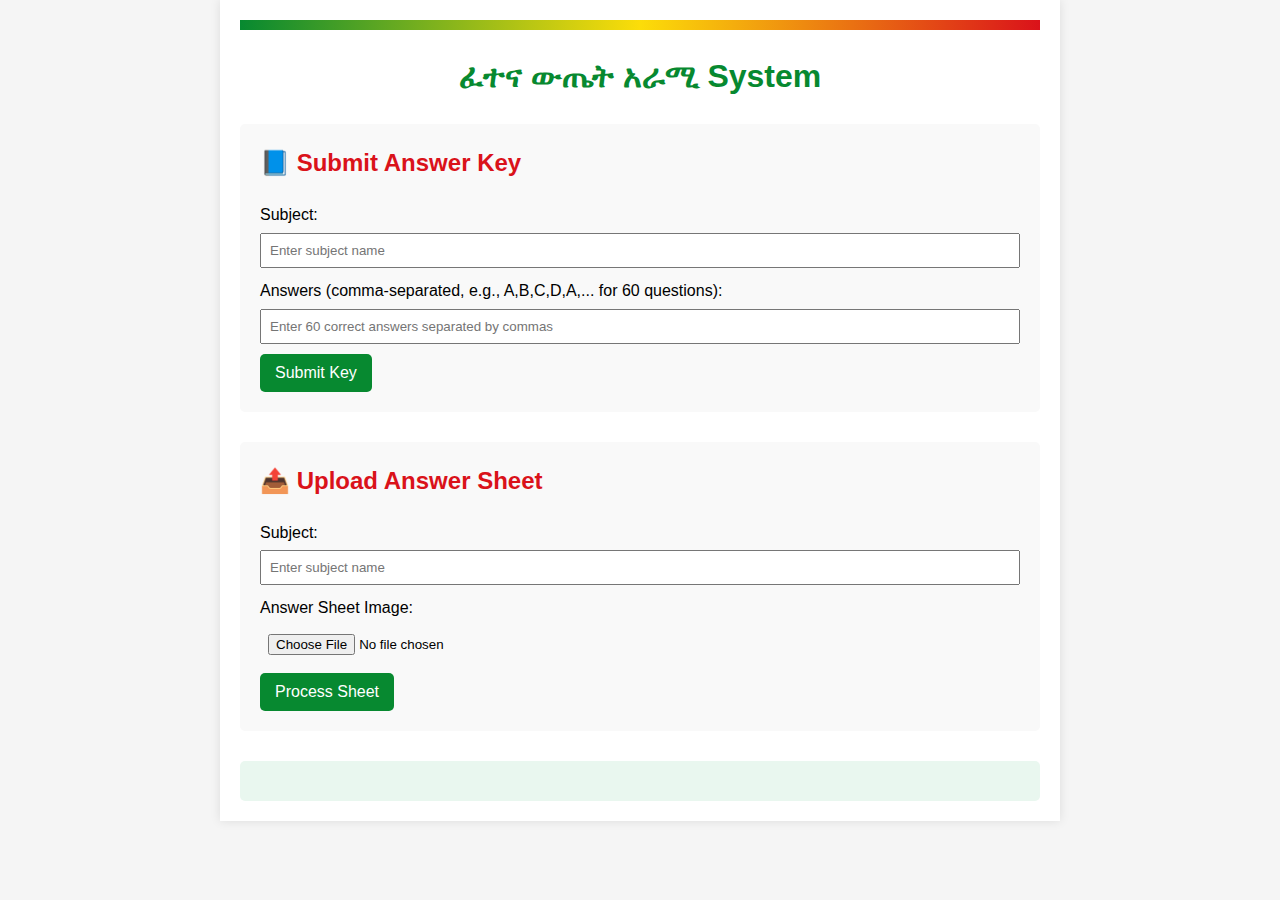
<file: templates/index.html>
<!DOCTYPE html>
<html lang="en">
<head>
    <meta charset="UTF-8">
    <meta name="viewport" content="width=device-width, initial-scale=1.0">
    <title>Answer Sheet Grader</title>
    <style>
        body {
            font-family: Arial, sans-serif;
            line-height: 1.6;
            margin: 0;
            padding: 0;
            background-color: #f5f5f5;
        }
        .container {
            max-width: 800px;
            margin: 0 auto;
            padding: 20px;
            background-color: white;
            box-shadow: 0 0 10px rgba(0,0,0,0.1);
        }
        .ethiopian-colors {
            height: 10px;
            background: linear-gradient(to right, #078930, #fcdd09, #da121a);
            margin-bottom: 20px;
        }
        h1 {
            color: #078930;
            text-align: center;
        }
        section {
            margin-bottom: 30px;
            padding: 20px;
            background-color: #f9f9f9;
            border-radius: 5px;
        }
        h2 {
            margin-top: 0;
            color: #da121a;
        }
        label {
            display: block;
            margin-bottom: 10px;
        }
        input[type="text"], input[type="file"] {
            width: 100%;
            padding: 8px;
            margin-top: 5px;
            box-sizing: border-box;
        }
        button {
            background-color: #078930;
            color: white;
            border: none;
            padding: 10px 15px;
            cursor: pointer;
            border-radius: 5px;
            font-size: 16px;
        }
        button:hover {
            background-color: #056625;
        }
        .loading {
            display: none;
            text-align: center;
            padding: 10px;
            background-color: #fcdd09;
            color: #333;
            border-radius: 5px;
            margin-top: 10px;
        }
        .result-box {
            padding: 20px;
            background-color: #e9f7ef;
            border-radius: 5px;
            margin-top: 20px;
        }
        .question-result {
            display: inline-block;
            width: 30px;
            height: 30px;
            line-height: 30px;
            text-align: center;
            margin: 2px;
            border-radius: 50%;
            background-color: #078930;
            color: white;
        }
        .question-result.incorrect {
            background-color: #da121a;
        }
        .question-result.unanswered {
            background-color: #fcdd09;
            color: #333;
        }
        .summary {
            font-size: 1.2em;
            margin-bottom: 15px;
            font-weight: bold;
        }
    </style>
</head>
<body>
    <div class="container">
        <div class="ethiopian-colors"></div>
        <h1>ፈተና ውጤት አራሚ System</h1>
        
        <section>
            <h2>📘 Submit Answer Key</h2>
            <form id="keyForm">
                <label>
                    Subject:
                    <input type="text" id="subject" required placeholder="Enter subject name">
                </label>
                <label>
                    Answers (comma-separated, e.g., A,B,C,D,A,... for 60 questions):
                    <input type="text" id="answers" required placeholder="Enter 60 correct answers separated by commas">
                </label>
                <button type="submit">Submit Key</button>
            </form>
        </section>

        <section>
            <h2>📤 Upload Answer Sheet</h2>
            <form id="sheetForm" enctype="multipart/form-data">
                <label>
                    Subject:
                    <input type="text" name="subject" id="sheetSubject" required placeholder="Enter subject name">
                </label>
                <label>
                    Answer Sheet Image:
                    <input type="file" name="file" id="sheetImage" accept=".png,.jpg,.jpeg" required>
                </label>
                <button type="submit">Process Sheet</button>
            </form>
            <div id="loading" class="loading">
                <p>Processing your answer sheet, please wait...</p>
            </div>
        </section>

        <div id="result" class="result-box"></div>
    </div>

    <script>
        document.getElementById('keyForm').addEventListener('submit', async function(e) {
            e.preventDefault();
            
            const subject = document.getElementById('subject').value;
            const answers = document.getElementById('answers').value;
            
            try {
                const response = await fetch('/submit_key', {
                    method: 'POST',
                    headers: {
                        'Content-Type': 'application/x-www-form-urlencoded',
                    },
                    body: `subject=${encodeURIComponent(subject)}&answers=${encodeURIComponent(answers)}`
                });
                
                const data = await response.json();
                
                if (response.ok) {
                    showMessage(`Answer key for ${subject} submitted successfully with ${data.count} answers.`, 'success');
                } else {
                    showMessage(`Error: ${data.error}`, 'error');
                }
            } catch (error) {
                showMessage('Failed to submit answer key: ' + error.message, 'error');
            }
        });

        document.getElementById('sheetForm').addEventListener('submit', async function(e) {
            e.preventDefault();
            
            const subject = document.getElementById('sheetSubject').value;
            const fileInput = document.getElementById('sheetImage');
            const file = fileInput.files[0];
            
            if (!file) {
                showMessage('Please select an image file', 'error');
                return;
            }
            
            const formData = new FormData();
            formData.append('subject', subject);
            formData.append('file', file);
            
            const loading = document.getElementById('loading');
            const resultDiv = document.getElementById('result');
            
            loading.style.display = 'block';
            resultDiv.innerHTML = '';
            
            try {
                const response = await fetch('/process_sheet', {
                    method: 'POST',
                    body: formData
                });
                
                const data = await response.json();
                
                if (response.ok) {
                    displayResults(data);
                } else {
                    showMessage(`Error: ${data.error}`, 'error');
                }
            } catch (error) {
                showMessage('Failed to process answer sheet: ' + error.message, 'error');
            } finally {
                loading.style.display = 'none';
            }
        });

        function showMessage(message, type) {
            const resultDiv = document.getElementById('result');
            resultDiv.innerHTML = `<div class="${type}">${message}</div>`;
        }

        function displayResults(data) {
            const resultDiv = document.getElementById('result');
            let html = `
                <div class="summary">
                    Subject: ${data.subject}<br>
                    Score: ${data.score}/${data.total_questions}<br>
                    Percentage: ${data.percentage}%
                </div>
                <div class="question-grid">
                    <h3>Question Results:</h3>
            `;
            
            // Display all questions
            for (let q = 1; q <= data.total_questions; q++) {
                const studentAnswer = data.answers[q];
                const correctAnswer = data.answer_key[q];
                const isCorrect = studentAnswer === correctAnswer;
                
                let className = 'question-result';
                if (studentAnswer === null || studentAnswer === undefined) {
                    className += ' unanswered';
                } else if (!isCorrect) {
                    className += ' incorrect';
                }
                
                html += `
                    <div class="${className}" title="Q${q}: Your answer: ${studentAnswer || 'None'}, Correct: ${correctAnswer}">
                        ${q}
                    </div>
                `;
            }
            
            html += `</div>`;
            resultDiv.innerHTML = html;
        }
    </script>
</body>
</html>
</file>
